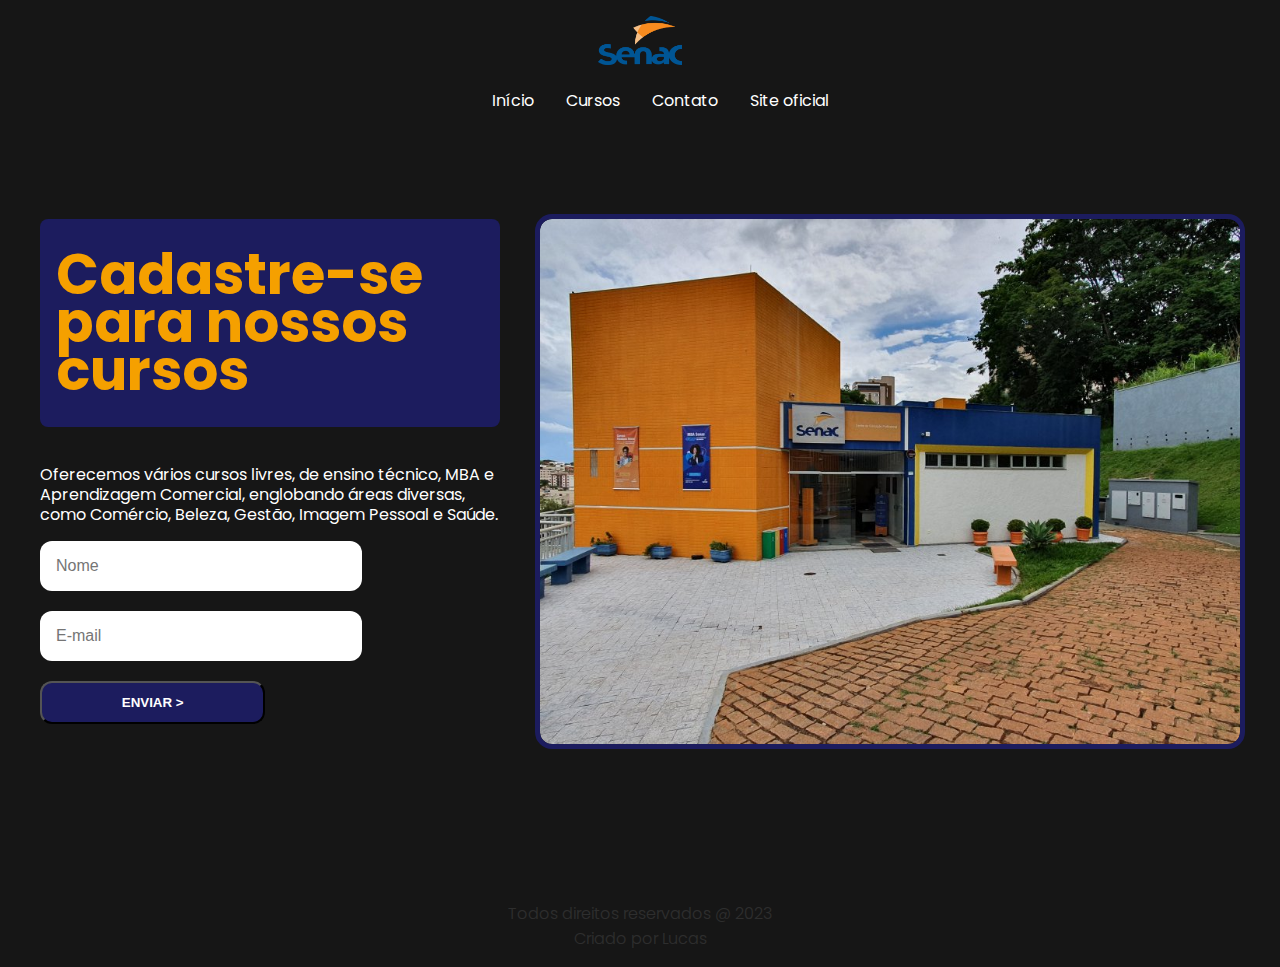
<file: index.html>
<!DOCTYPE html>
<html lang="pt-br">

<head>
    <meta charset="UTF-8">
    <meta http-equiv="X-UA-Compatible" content="IE=edge">
    <meta name="viewport" content="width=device-width, initial-scale=1.0">
    <link href="style/style.css" rel="stylesheet">
    <link rel="stylesheet" href="style/colors.css">
    <link rel="preconnect" href="https://fonts.googleapis.com">
    <link rel="preconnect" href="https://fonts.gstatic.com" crossorigin>
    <link href="https://fonts.googleapis.com/css2?family=Poppins:wght@300;400;500;600&display=swap" rel="stylesheet">
    <title>SENAC</title>
</head>

<body>
    <header>
        <div>
            <a href="https://www.mg.senac.br/Paginas/default.aspx">
                <img class="logomarca-senac" src="images/logo-senac.png" alt="Logomarca do Senac">
            </a>          
        </div>

        <ul class="btn-header">
            <a href="index.html">
                <li>Início</li>
            </a>
            <a href="cursos.html">
                <li>Cursos</li>
            </a>
            <a href="contato.html">
                <li>Contato</li>
            </a>
            <a href="https://www.mg.senac.br/Paginas/default.aspx">
                <li>Site oficial</li>
            </a>
        </ul>
    </header>

    <main>
        <div>
            <h1>Cadastre-se para nossos cursos</h1>
            <p>
                Oferecemos vários cursos livres, de ensino técnico, MBA​ e Aprendizagem Comercial​, englobando áreas
                diversas, como Comércio, Beleza, Gestão, Imagem Pessoal e Saúde.
            </p>
            <form action="https://api-aula-senac.onrender.com/" method="POST">
                <input type="text" placeholder="Nome" name="nome">
                <input type="email" placeholder="E-mail" name="email">
                <button class="btn-enviar" type="submit">ENVIAR ></button>
            </form>
        </div>

        <div>
            <img class="unidade-senac" src="images/senac-patos.jpg" alt="Senac Unidade Patos">
        </div>
    </main>


    <footer>
        Todos direitos reservados @ 2023 <br>
        Criado por Lucas
    </footer>
</body>

</html>
</file>
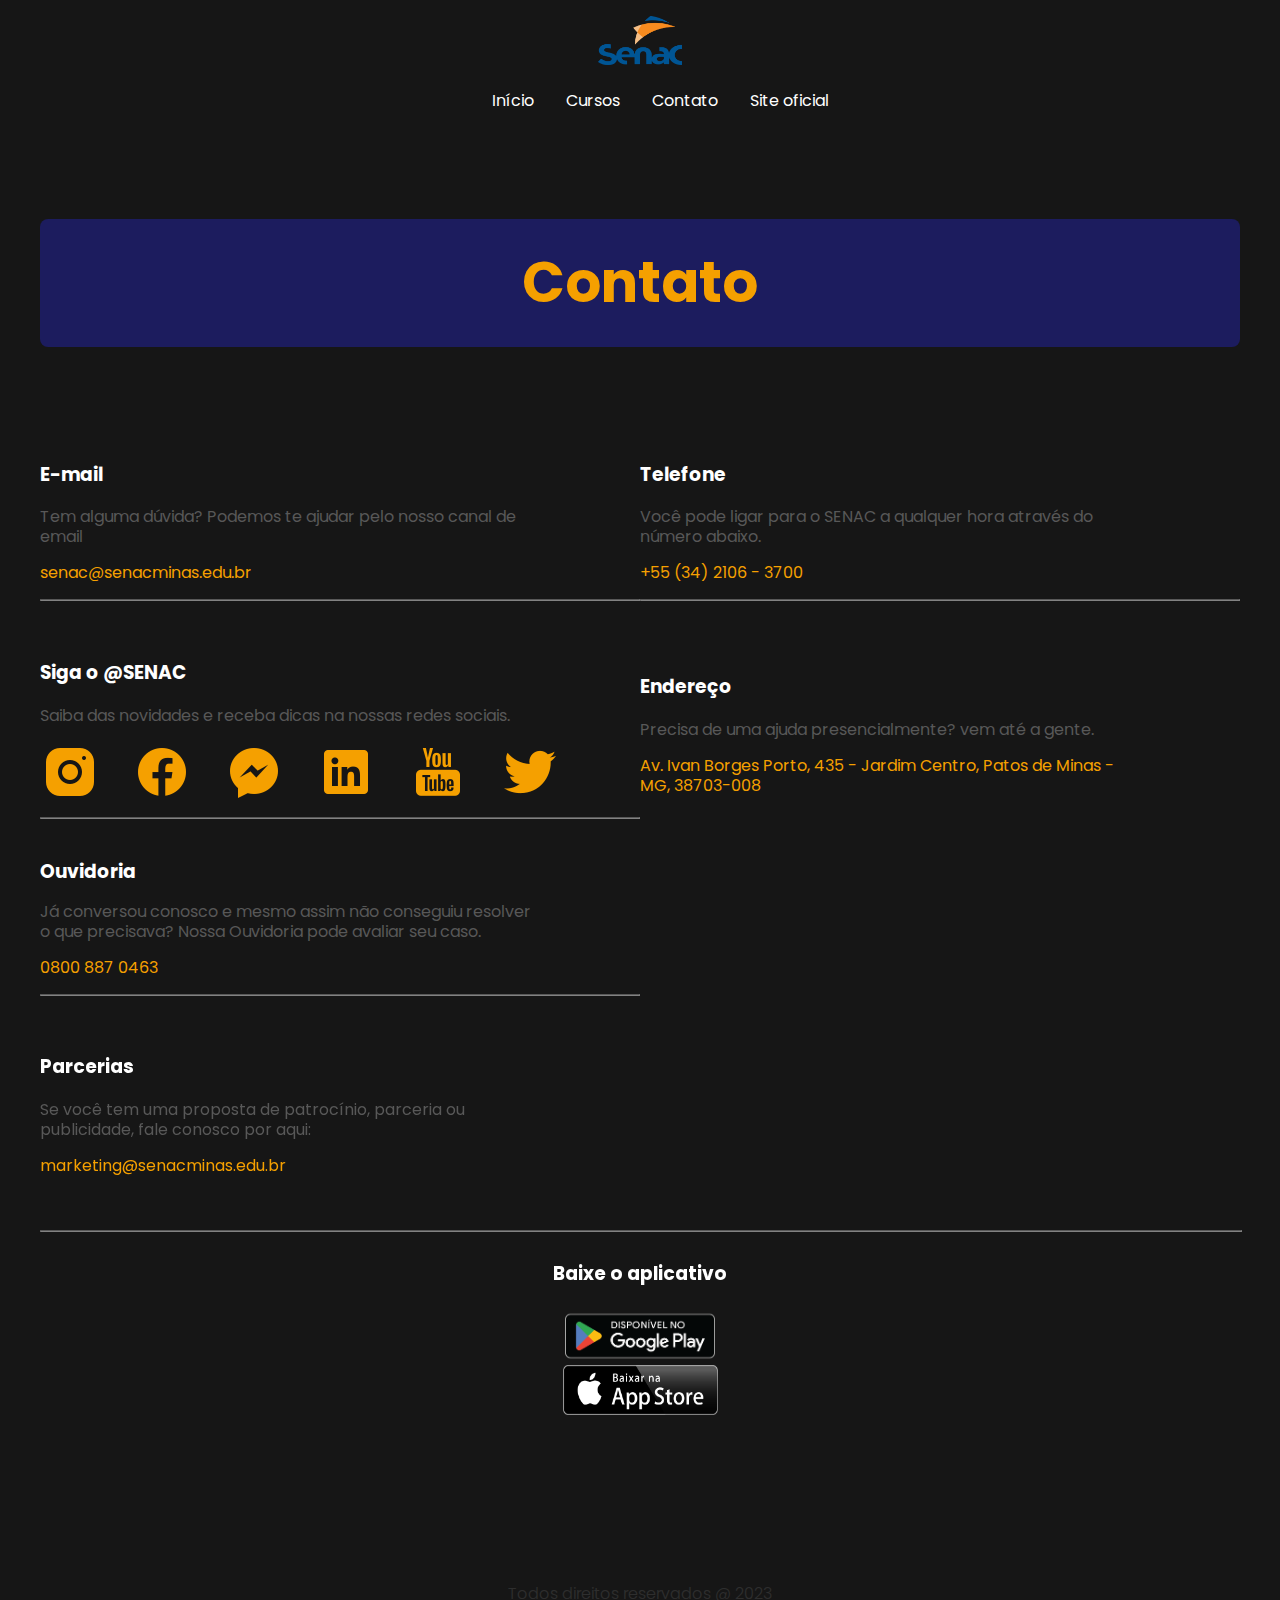
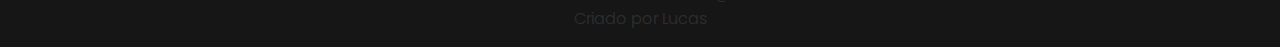
<file: contato.html>
<!DOCTYPE html>
<html lang="pt-br">

<head>
    <meta charset="UTF-8">
    <meta http-equiv="X-UA-Compatible" content="IE=edge">
    <meta name="viewport" content="width=device-width, initial-scale=1.0">
    <link rel="stylesheet" href="style/style.css">
    <link rel="stylesheet" href="style/colors.css">
    <link rel="stylesheet" href="style/cursos.css">
    <link rel="stylesheet" href="style/contato.css">
    <link rel="preconnect" href="https://fonts.googleapis.com">
    <link rel="preconnect" href="https://fonts.gstatic.com" crossorigin>
    <link href="https://fonts.googleapis.com/css2?family=Poppins:wght@300;400;500;600&display=swap" rel="stylesheet">
    <title>contato</title>
</head>

<body>
    <header>
        <div>
            <a href="https://www.mg.senac.br/Paginas/default.aspx">
                <img class="logomarca-senac" src="images/logo-senac.png" alt="Logomarca Senac">
            </a>
        </div>
        <ul class="btn-header">
            <a href="index.html">
                <li>Início</li>
            </a>
            <a href="cursos.html">
                <li>Cursos</li>
            </a>
            <a href="contato.html">
                <li>Contato</li>
            </a>
            <a href="https://www.mg.senac.br/Paginas/default.aspx">
                <li>Site oficial</li>
            </a>
        </ul>
    </header>
    <main>
        <h1>Contato</h1>
        
            <ul class="primeira-parte">
                <li>
                    <h3>E-mail</h3>
                    <p class="p">Tem alguma dúvida? Podemos te ajudar pelo nosso canal de email</p>
                    <p class="sub-p">senac@senacminas.edu.br</p>
                    <hr>
                </li>
                
                <li>
                    <h3>Telefone</h3>
                    <p class="p">Você pode ligar para o SENAC a qualquer hora através do número abaixo.</p>
                    <p class="sub-p">+55 (34) 2106 - 3700</p>
                    <hr>
                </li>
                <li>
                    <h3>Siga o @SENAC</h3>
                    <p class="p">Saiba das novidades e receba dicas na nossas redes sociais.</p>
                    <ul class="imedia">
                        <li class="icons"><img src="icons/icons8-instagram-60.png" alt=""></li>
                        <li class="icons"><img src="icons/icons8-facebook-novo-60.png" alt=""></li>
                        <li class="icons"><img src="icons/icons8-facebook-messenger-60.png" alt=""></li>
                        <li class="icons"><img src="icons/icons8-linkedin-60.png" alt=""></li>
                        <li class="icons"><img src="icons/icons8-youtube-60.png" alt=""></li>
                        <li class="icons"><img src="icons/icons8-twitter-60.png" alt=""></li>
                    </ul>
                    <hr>
                </li>
                <li>
                    <h3>Endereço</h3>
                    <p class="p">Precisa de uma ajuda presencialmente? vem até a gente.</p>
                    <p class="sub-p">Av. Ivan Borges Porto, 435 - Jardim Centro, Patos de Minas - MG, 38703-008</p>
                
                    
                </li>
                <li class="ouvidoria">
                    <h3>Ouvidoria</h3>
                    <p class="p">Já conversou conosco e mesmo assim não
                        conseguiu resolver o que precisava? Nossa
                        Ouvidoria pode avaliar seu caso.
                    </p>
                    <p class="sub-p">0800 887 0463</p>
                    <hr>
                </li>

                <li class="limap">
                    <figure>
                       <iframe class="map"
                            src="https://www.google.com/maps/embed?pb=!1m18!1m12!1m3!1d3781.724351315127!2d-46.5091122846853!3d-18.58646198737061!2m3!1f0!2f0!3f0!3m2!1i1024!2i768!4f13.1!3m3!1m2!1s0x94ae8ac557957281%3A0x1635d8b37fce816d!2sSenac%20-%20Patos%20de%20Minas!5e0!3m2!1spt-BR!2sbr!4v1674676066941!5m2!1spt-BR!2sbr"
                            width="490" height="310" style="border:0;" allowfullscreen="" loading="lazy"
                            referrerpolicy="no-referrer-when-downgrade">
                        </iframe>
                    </figure>
                    
                </li>

                <li>
                    <h3>Parcerias</h3>
                    <p class="p">Se você tem uma proposta de patrocínio, parceria ou publicidade, fale conosco por aqui:</p>
                    <p class="sub-p"> marketing@senacminas.edu.br</p>
                
                </li>
                <li class="liapp">
                    <hr>
    
                    <h3>Baixe o aplicativo</h3>
                    <img class="baixeapp" src="images/pt-br_badge_web_generic.png" alt="none">
                    <img class="baixeapp1" src="images/Baixar_na_App_Store.svg.png" alt="none">
                    
                </li>
            </ul>
        


    </main>


    <footer>
        Todos direitos reservados @ 2023 <br>
        Criado por Lucas
    </footer>



</body>

</html>
</file>
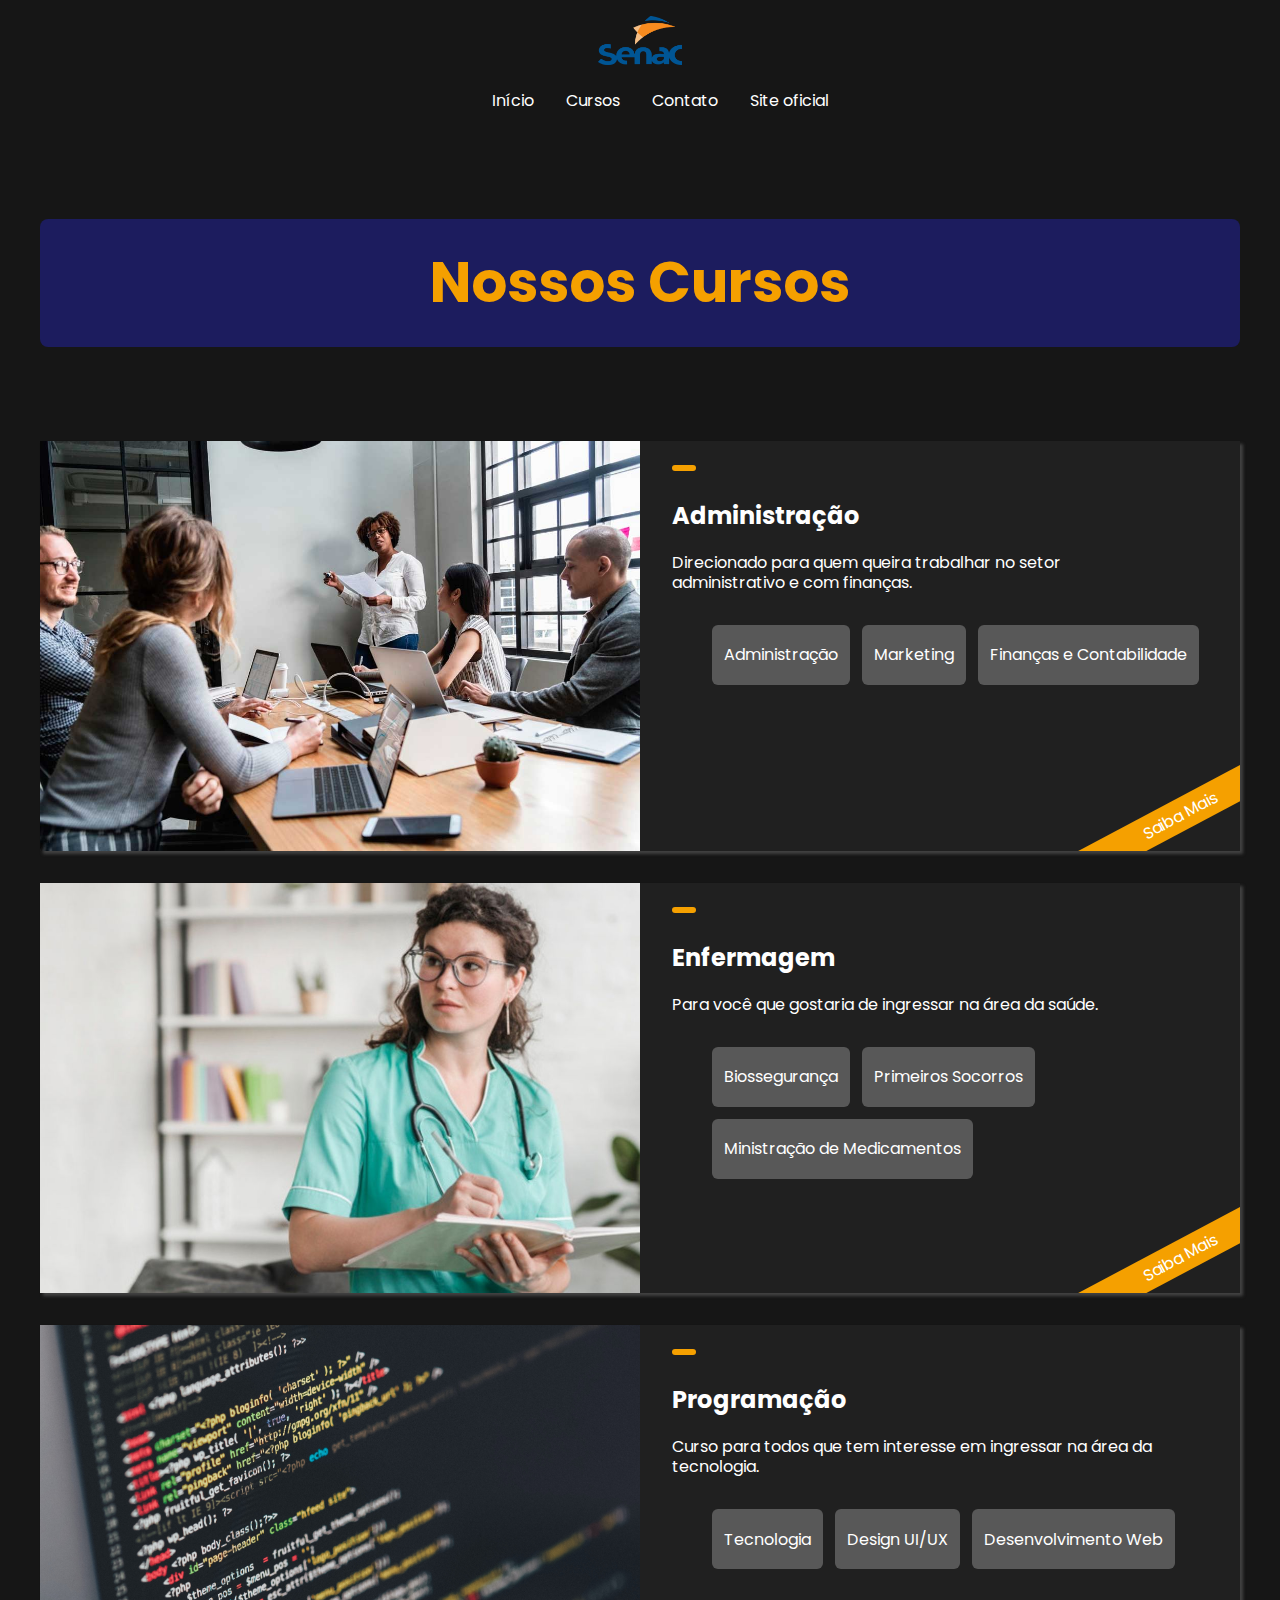
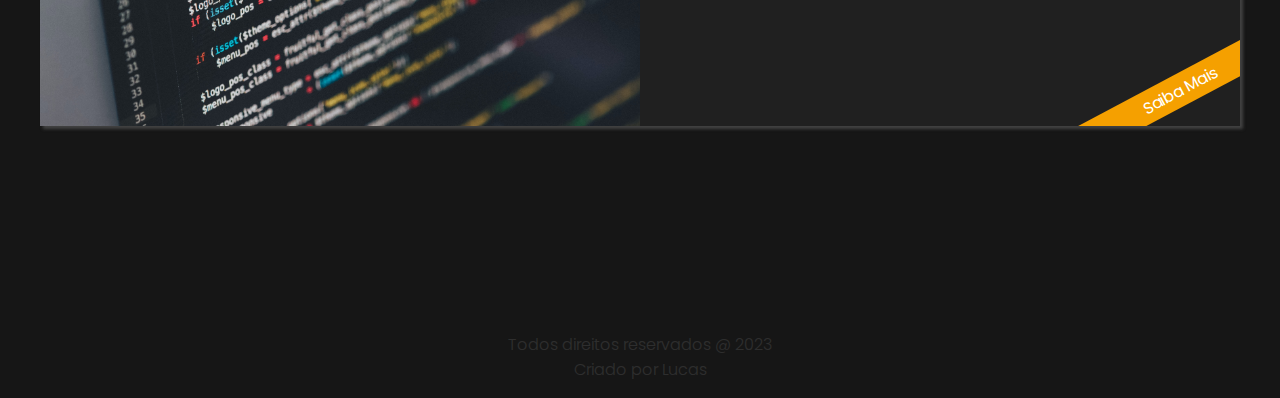
<file: cursos.html>
<!DOCTYPE html>
<html lang="pt-br">
<head>
    <meta charset="UTF-8">
    <meta http-equiv="X-UA-Compatible" content="IE=edge">
    <meta name="viewport" content="width=device-width, initial-scale=1.0">
    <link rel="stylesheet" href="style/colors.css">
    <link rel="stylesheet" href="style/style.css">
    <link rel="stylesheet" href="style/cursos.css">
    <link rel="preconnect" href="https://fonts.googleapis.com">
    <link rel="preconnect" href="https://fonts.gstatic.com" crossorigin>
    <link href="https://fonts.googleapis.com/css2?family=Poppins:wght@300;400;500;600&display=swap" rel="stylesheet">
    <title>Cursos-Senac</title>
</head>
<body >
    <header>
        <div>
        <a href="https://www.mg.senac.br/Paginas/default.aspx">
        <img class="logomarca-senac" src="images/logo-senac.png" alt="Logomarca Senac">
    </a>
    </div>
    <ul class="btn-header" id="btn-header">
        <a href="index.html">
            <li>Início</li>
        </a>
        <a href="cursos.html">
            <li>Cursos</li>
        </a>
        <a href="contato.html">
            <li>Contato</li>
        </a>
        <a href="https://www.mg.senac.br/Paginas/default.aspx">
            <li>Site oficial</li>
        </a>
    </ul>
    </header>

    <main>
        <h1 id="titulo">Nossos Cursos</h1>
        <ul class="cursos-lista" id="licurso">
           
        </ul>
        <footer id="foot">
            Todos direitos reservados @ 2023 <br>
            Criado por Lucas
        </footer>
        
    </main>
    <script src="index.js"></script>
    
</body>
</html>
</file>
<file: style/style.css>
body{
    background-color: var(--bg-color);
    font-family: 'Poppins', Arial;
    max-width: 1200px;
    margin: 0 auto;
    padding: 16px;
}

header{
    display: flex;
    flex-direction: column;
    justify-content: space-between;
    align-items: center;
}

.logomarca-senac{
    width: 84px;
}

ul {
    display: flex;
    list-style: none;
    align-items: center;
    gap: 32px;
    color: var(--text-color);
}

a{
    color: var(--text-color);
    text-decoration: none;
}

a:hover{
    color: rgb(140, 140, 140);
    transition: 0.3s all;
}

.btn-site{
    background-color: var(--secondary-color);  
    color: white;  
    padding: 12px 16px;
    border-radius: 16px;
}

.btn-site:hover{
    opacity: 0.9;
    color: white;
}

main{
    display: flex;
    margin-top: 90px;
    gap: 40px;
}

h1{
    color: var(--secondary-color);
    font-size: 56px;
    font-family: 'Poppins', Arial;
    font-weight: bold;
    line-height: 48px;
    background-color: var(--primary-color);
    padding: 32px 16px;
    border-radius: 8px;
    margin-top: 0px;
}

h1:hover{
    transform: scale(1.2);
}

p{
    line-height: 20px;
    max-width: 500px;
    font-family: 'Poppins', Arial;
    color: var(--text-color);
}

.unidade-senac{
    width: 700px;
    outline: 5px solid var(--primary-color);
    border-radius: 12px;
}

.unidade-senac:hover{
    transform: scale(1.1);
    transition: 0.3s ease;
}

form{
    display: flex;
    flex-direction: column;
    gap: 20px;
    width: 70%;
}

.btn-enviar{
    width: 70%;
    background-color: var(--primary-color);
    color: var(--text-color);
    font-weight: bold;
    padding: 12px 10px;
    border-radius: 12px;
}

.btn-enviar:hover{
    cursor: pointer;
    opacity: 0.9;
    width: 100%;
}

input{
    padding: 16px;
    border-radius: 12px;
    border: none;
    font-size: 16px;
}

footer{
    margin-top: 150px;
    text-align: center;
    color: var(--text-color);
    opacity: 0.1;
    font-weight: 300;
}

/* Responsividade */

@media only screen and (min-width: 768px) and (max-width: 1023px){
    .unidade-senac{
        max-width: 100%;
    }
    h1{
        max-width: 100%;
    }
    header{
        max-width: 100%;
    }
   


}

@media only screen and (max-width: 767px) {
    main{
        flex-direction: column-reverse;
    }
    .unidade-senac{
        max-width: 100%;
    }
    h1{
        max-width: 100%;
        font-size: 35px;
    }
    header{
        max-width: 100%;
    }
    footer{
        margin-top: 60px;
    }
    .btn-header{
        flex-wrap: wrap;
        justify-content: center;
    }
    input{
        max-width: 100%;
    }
    

}
</file>
<file: style/colors.css>
:root{
    --primary-color: rgb(28, 28, 94);
    --secondary-color: rgb(245, 160, 0);
    --bg-color: rgb(22, 22, 22);
    --text-color: white;
    --tertiary-color: rgb(88, 88, 88);
    --quaternary-color: rgb(32, 32, 32);
}
</file>
<file: style/cursos.css>
h1{
    width: 100%;
    text-align: center;
    padding: 40px 0px;
}
main{
    flex-direction: column;
}

.cursos-lista{
    flex-wrap: wrap;
    padding: 0px;
  
}

.cursos-lista li{
    display: grid;
    grid-template-columns: 1fr 1fr;
    background-color: var(--quaternary-color);
}

.cursos-item{
    box-shadow: 3px 3px 3px rgb(66, 66, 66);
}

.cursos-lista img{
    width: 100%;
}

.cursos-descricao{
    padding: 12px 32px;
}

span{
    background-color: var(--secondary-color);
    width: 24px;
    height: 6px;
    display: inline-block;
    border-radius: 6px;
}

.cursos-item:hover span{
    width: 86px;
    transition: 0.6s;
}

.cursos-descricao li{
    background-color: var(--tertiary-color);
    border-radius: 6px;
    text-align: center;
    padding: 16px 12px;
    min-height: 28px;
    max-height: 28px;
    display: flex;
    justify-content: center;
    align-items: center;
    


}

.cursos-descricao ul{
    display: flex;
    gap: 12px;
    margin-top: 32px;
    
}

.cursos-descricao a{
    background-color: var(--secondary-color);
    display:inline-block;
    width: 240px;
    height: 32px;
    display: flex;
    justify-content: center;
    align-items: center;
    position: absolute;
    right: -60px;
    bottom: 20px;
    transform: rotate(-28deg);

}

.cursos-descricao{
    position: relative;
    overflow: hidden;
}

.wrap-txt{
    flex-wrap: wrap;
}

@media only screen and (min-width: 768px) and (max-width: 1023px){
   
    h1{
        max-width: 100%;
    }
    header{
        max-width: 100%;
    }
    footer{
        margin-top: 60px;
    }
  .cursos-lista li{
        display: grid;
        grid-template-columns: 1fr;

    }

    .cursos-descricao a{
        top: 30px;
        transform: rotate(45deg);
    }
    .cursos-descricao ul{
       padding: 0px;
       flex-wrap: wrap;
    }


}

@media only screen and (max-width: 767px) {
    
    h1{
        max-width: 100%;
    }
    header{
        max-width: 100%;
    }
    footer{
        margin-top: 60px;
    }
    
    
    .cursos-lista li{
        display: grid;
        grid-template-columns: 1fr;

    }

    .cursos-descricao a{
        top: 30px;
        transform: rotate(45deg);
    }
    .cursos-descricao ul{
       padding: 0px;
       flex-wrap: wrap;
    }
    

    

}
</file>
<file: style/contato.css>
.primeira-parte{
    display: grid;
    grid-template-columns: 1fr 1fr;
    gap: 30px 0px;
    padding: 0px;
    max-width: 1200px;
}

.p{
    color: var(--tertiary-color);
}

.sub-p{
    color: var(--secondary-color);
}

.icons{
    max-width: 100%;
}

.imedia{
    padding: 0px;
    display: flex;
    flex-wrap: wrap;
}

.limap{
    grid-row: 3 / 5;
    grid-column-start: 2;

}
.baixeapp{
    width: 150px;
    height: 58px;
}
.baixeapp1{
    width: 155px;
    height: 50px;
}
.liapp{
    grid-column: 1 / -1;
    display: flex;
    flex-direction: column;
    align-items: center;
}

.liapp hr{
    width: 100%;
}

*{
    outline: 0px solid red;
}

hr{
    opacity: 50%;
}

figure{
    margin: 0px;
    max-width: 100%;
}
iframe{
    max-width: 100%;
}
.ouvidoria h3{
    margin: 0px;
}
/* Responsividade Celular */
@media screen and (max-width:767px){
    .primeira-parte{
        grid-template-columns: 1fr;
        margin-top: 0px;
    }
    .limap{
        grid-column-start: 1;
    }
    .imedia{
        padding-left: 35px;
    }
    main{
        margin-top: 20px;
    }
    h1{
        margin-bottom: 0px;
    }
}
/* Responsividade Tablet */

@media only screen and (min-width: 768px) and (max-width: 1023px){
   
    h1{
        max-width: 100%;
    }
    header{
        max-width: 100%;
    }
    footer{
        margin-top: 60px;
    }
}
</file>
